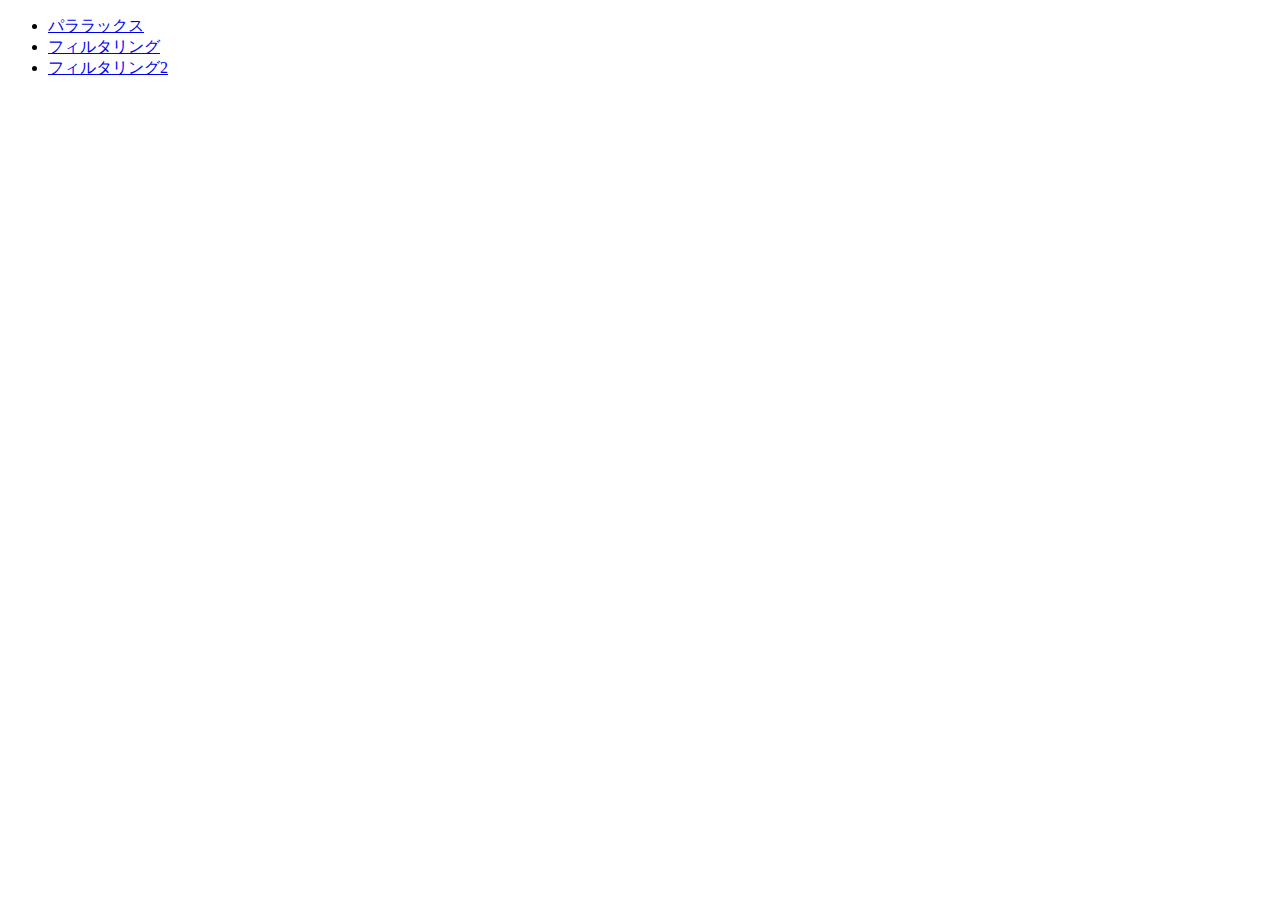
<file: index.html>
<!DOCTYPE html>
<html lang="ja">
<head>
    <meta charset="UTF-8">
    <title>20250822-js</title>
</head>
<body>
    <ul>
        <li><a href="parallax/index.html">パララックス</a></li>
        <li><a href="filtering/index.html">フィルタリング</a></li>
        <li><a href="filtering2/index.html">フィルタリング2</a></li>
    </ul>
    
</body>
</html>
</file>
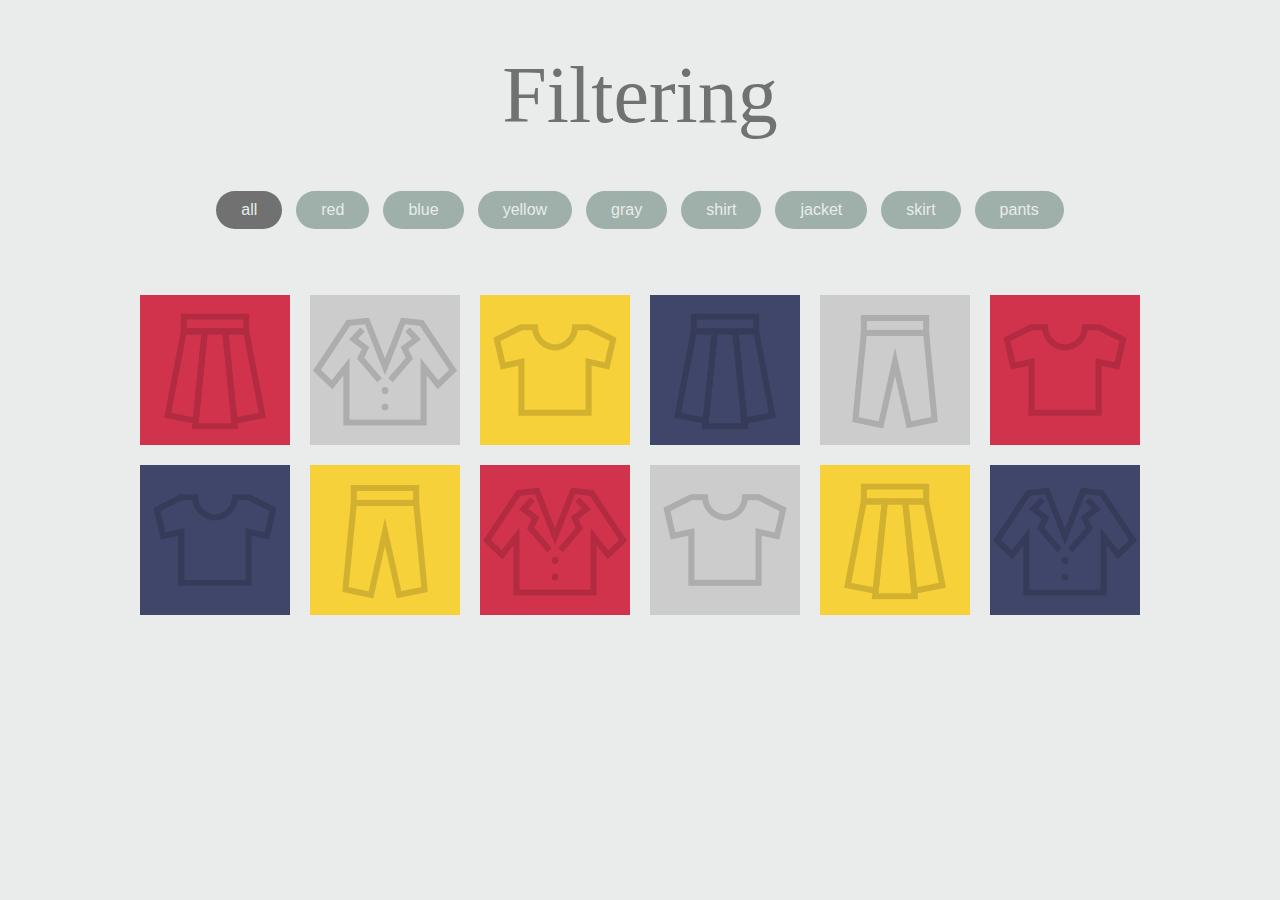
<file: filtering/index.html>
<!doctype html>
<html lang="ja">

<head>
  <meta charset="utf-8">
  <title>フィルタリング</title>
  <link rel="stylesheet" href="style.css">
  <!-- jQuery本体 -->
  <script src="https://code.jquery.com/jquery-3.7.1.min.js"
    integrity="sha256-/JqT3SQfawRcv/BIHPThkBvs0OEvtFFmqPF/lYI/Cxo=" crossorigin="anonymous"></script>
</head>

<body>
  <div id="wrapper">
    <h1>Filtering</h1>

    <div id="buttons">
      <button value="all" class="current">all</button>
      <button value="red">red</button>
      <button value="blue">blue</button>
      <button value="yellow">yellow</button>
      <button value="gray">gray</button>
      <button value="shirt">shirt</button>
      <button value="jacket">jacket</button>
      <button value="skirt">skirt</button>
      <button value="pants">pants</button>
    </div><!-- /#buttons -->

    <ul id="list">
      <li class="red skirt">
        <img src="img/skirt.png" alt="item1">
      </li>
      <li class="gray jacket">
        <img src="img/jacket.png" alt="item2">
      </li>
      <li class="yellow shirt">
        <img src="img/shirt.png" alt="item3">
      </li>
      <li class="blue skirt">
        <img src="img/skirt.png" alt="item4">
      </li>
      <li class="gray pants">
        <img src="img/pants.png" alt="item5">
      </li>
      <li class="red shirt">
        <img src="img/shirt.png" alt="item6">
      </li>
      <li class="blue shirt">
        <img src="img/shirt.png" alt="item7">
      </li>
      <li class="yellow pants">
        <img src="img/pants.png" alt="item8">
      </li>
      <li class="red jacket">
        <img src="img/jacket.png" alt="item9">
      </li>
      <li class="gray shirt">
        <img src="img/shirt.png" alt="item10">
      </li>
      <li class="yellow skirt">
        <img src="img/skirt.png" alt="item11">
      </li>
      <li class="blue jacket">
        <img src="img/jacket.png" alt="item12">
      </li>
    </ul><!-- /#list -->
  </div><!-- /#wrapper -->

  <script src="script.js"></script>
</body>

</html>
</file>
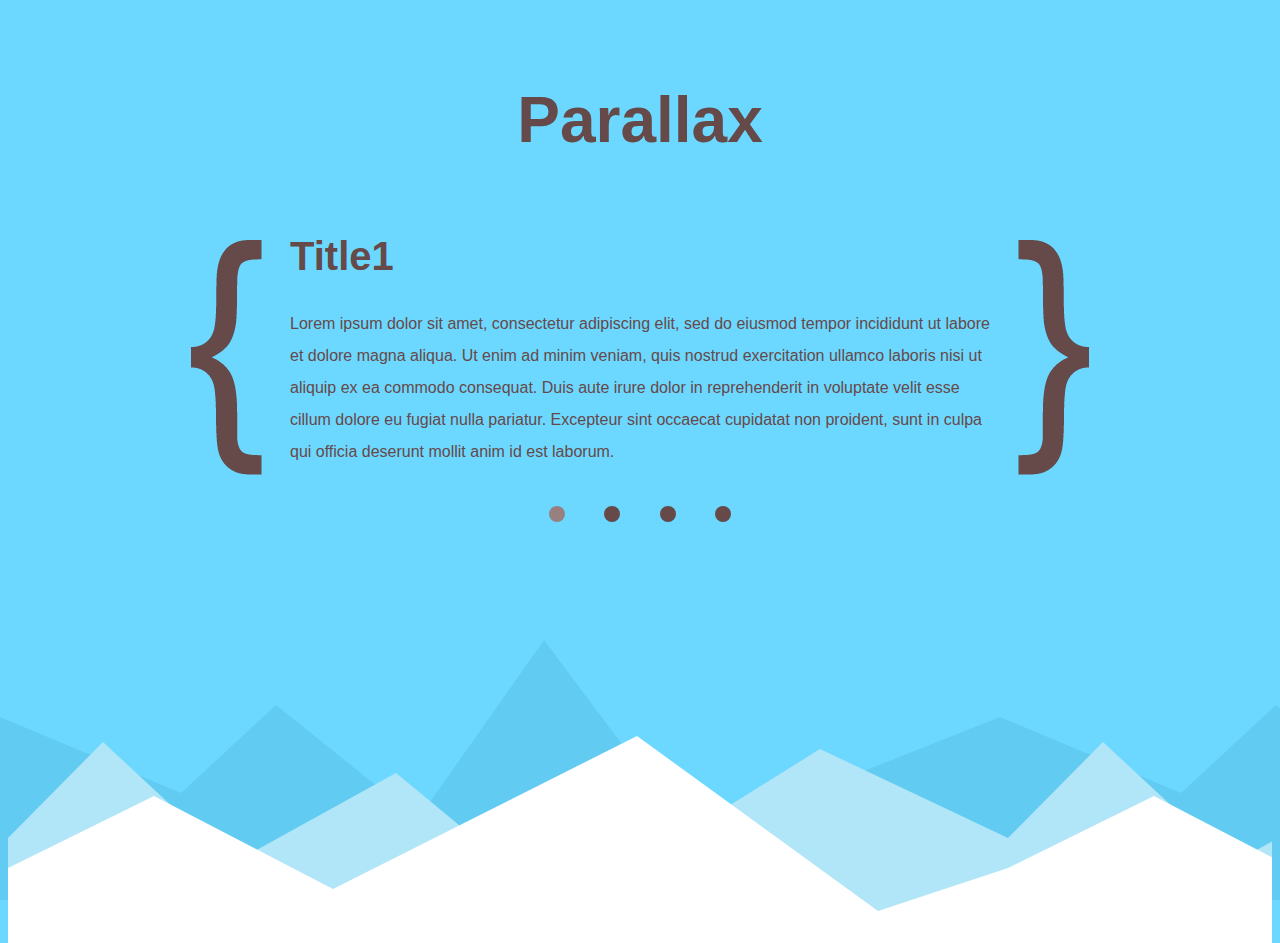
<file: parallax/index.html>
<!DOCTYPE html>
<html lang="ja">

<head>
    <meta charset="UTF-8">
    <title>パララックス効果</title>
    <link rel="stylesheet" href="style.css">

    <!-- jQuery本体 -->
    <script src="https://code.jquery.com/jquery-3.7.1.min.js"
        integrity="sha256-/JqT3SQfawRcv/BIHPThkBvs0OEvtFFmqPF/lYI/Cxo=" crossorigin="anonymous"></script>

</head>

<body>
    <div id="bg1">
        <div id="bg2">
            <header>
                <h1>Parallax</h1>
            </header>

            <main>
                <div id="slide">
                    <div id="sections">
                        <section>
                            <h2>Title1</h2>
                            <p>
                                Lorem ipsum dolor sit amet, consectetur adipiscing elit, sed do eiusmod tempor
                                incididunt ut labore et dolore magna aliqua. Ut enim ad minim veniam, quis nostrud
                                exercitation ullamco laboris nisi ut aliquip ex ea commodo consequat. Duis aute irure
                                dolor in reprehenderit in voluptate velit esse cillum dolore eu fugiat nulla pariatur.
                                Excepteur sint occaecat cupidatat non proident, sunt in culpa qui officia deserunt
                                mollit anim id est laborum.
                            </p>
                        </section>
                        <section>
                            <h2>Title2</h2>
                            <p>
                                Lorem ipsum dolor sit amet, consectetur adipiscing elit, sed do eiusmod tempor
                                incididunt ut labore et dolore magna aliqua. Ut enim ad minim veniam, quis nostrud
                                exercitation ullamco laboris nisi ut aliquip ex ea commodo consequat. Duis aute irure
                                dolor in reprehenderit in voluptate velit esse cillum dolore eu fugiat nulla pariatur.
                                Excepteur sint occaecat cupidatat non proident, sunt in culpa qui officia deserunt
                                mollit anim id est laborum.
                            </p>
                        </section>
                        <section>
                            <h2>Title3</h2>
                            <p>
                                Lorem ipsum dolor sit amet, consectetur adipiscing elit, sed do eiusmod tempor
                                incididunt ut labore et dolore magna aliqua. Ut enim ad minim veniam, quis nostrud
                                exercitation ullamco laboris nisi ut aliquip ex ea commodo consequat. Duis aute irure
                                dolor in reprehenderit in voluptate velit esse cillum dolore eu fugiat nulla pariatur.
                                Excepteur sint occaecat cupidatat non proident, sunt in culpa qui officia deserunt
                                mollit anim id est laborum.
                            </p>
                        </section>
                        <section>
                            <h2>Title4</h2>
                            <p>
                                Lorem ipsum dolor sit amet, consectetur adipiscing elit, sed do eiusmod tempor
                                incididunt ut labore et dolore magna aliqua. Ut enim ad minim veniam, quis nostrud
                                exercitation ullamco laboris nisi ut aliquip ex ea commodo consequat. Duis aute irure
                                dolor in reprehenderit in voluptate velit esse cillum dolore eu fugiat nulla pariatur.
                                Excepteur sint occaecat cupidatat non proident, sunt in culpa qui officia deserunt
                                mollit anim id est laborum.
                            </p>
                        </section>


                    </div>
                </div>
                <ul>
                    <li><a href="#" class="current">1</a></li>
                    <li><a href="#">2</a></li>
                    <li><a href="#">3</a></li>
                    <li><a href="#">4</a></li>
                </ul>
            </main>
        </div>
    </div>

    <script src="script.js"></script>
</body>

</html>
</file>
<file: filtering/style.css>
@charset "utf-8";
* {
  box-sizing: border-box;
}
body {
  background: #e9eceb;
}
#wrapper {
  width: 1000px;
  margin: 0 auto;
  text-align: center;
}

h1 {
  margin: 50px 0;
  color: #717171;
  font-size: 5em;
  font-weight: normal;
}

button {
  font-size: 1em;
  margin-right: 10px;
  display: block;
  color: #e9eceb;
  padding: 10px 25px;
  background: #9fafaa;
  border-radius: 20px;
  border: none;
  display: inline-block;
  cursor: pointer;
}
#buttons button:last-child {
  margin-right: 0;
}
button:focus {
  outline: none;
}
button:hover,
button.current {
  background: #717171;
}

#list {
  padding-top: 50px;
  padding-left: 0;
  display: flex;
  flex-wrap: wrap;
  gap: 20px;
  list-style: none;
}

#list li {
  width: 150px;
  height: 150px;
}

#list li.red {
  background: #d2334c;
}

#list li.blue {
  background: #404669;
}

#list li.yellow {
  background: #f7d139;
}

#list li.gray {
  background: #ccc;
}
</file>
<file: parallax/style.css>
@charset "utf-8";

*{
    box-sizing: border-box;
}

html,
body {
    height: 100%;
}

body,
#bg1,
#bg2 {
    transition: background 0.3s;
    background-repeat:repeat-x;
    background-position: 0 100%;
}

body {
    font-family: Arial, Helvetica, sans-serif;
    color:#664949;
    background-color: #6cd8ff;
    background-image: url(img/img/bg.png);
}

#bg1,
#bg2 {
    height: 100%;
}

#bg1 {
    background-image: url(img/img/bg1.png);
}
#bg2 {
    background-image: url(img/img/bg2.png);
}

header h1 {
    padding: 40px 0;
    text-align: center;
    font-size: 4em;
    font-weight: bold;
}
    
main {
  width: 900px;
  background: url(img/img/left.png) no-repeat, url(img/img/right.png) no-repeat 100% 0;
  margin: 0 auto;
}
#slide {
  position: relative;
  overflow: hidden;
  display: block;
  width: 700px;
  height: 250px;
  margin: 0 auto;
}

#sections {
  position: absolute;
  width: 2800px;
  height: 100%;
}

section {
  float: left;
  width: 700px;
}

section h2 {
  padding-bottom: 20px;
  font-size: 2.5em;
  font-weight: bold;
  margin: 0;
}

section {
  line-height: 2em;
}

/* ナビゲーション */
ul {
  clear: both;
  text-align: center;
  padding: 0;
}

li {
  display: inline-block;
  margin-right: 35px;
}
li:last-child {
  margin-right: 0;
}

li a {
  text-indent: -9999px;
  display: block;
  width: 16px;
  height: 16px;
  border-radius: 8px;
  background: #664949;
}
li a.current {
  background: #988080;
}
</file>
